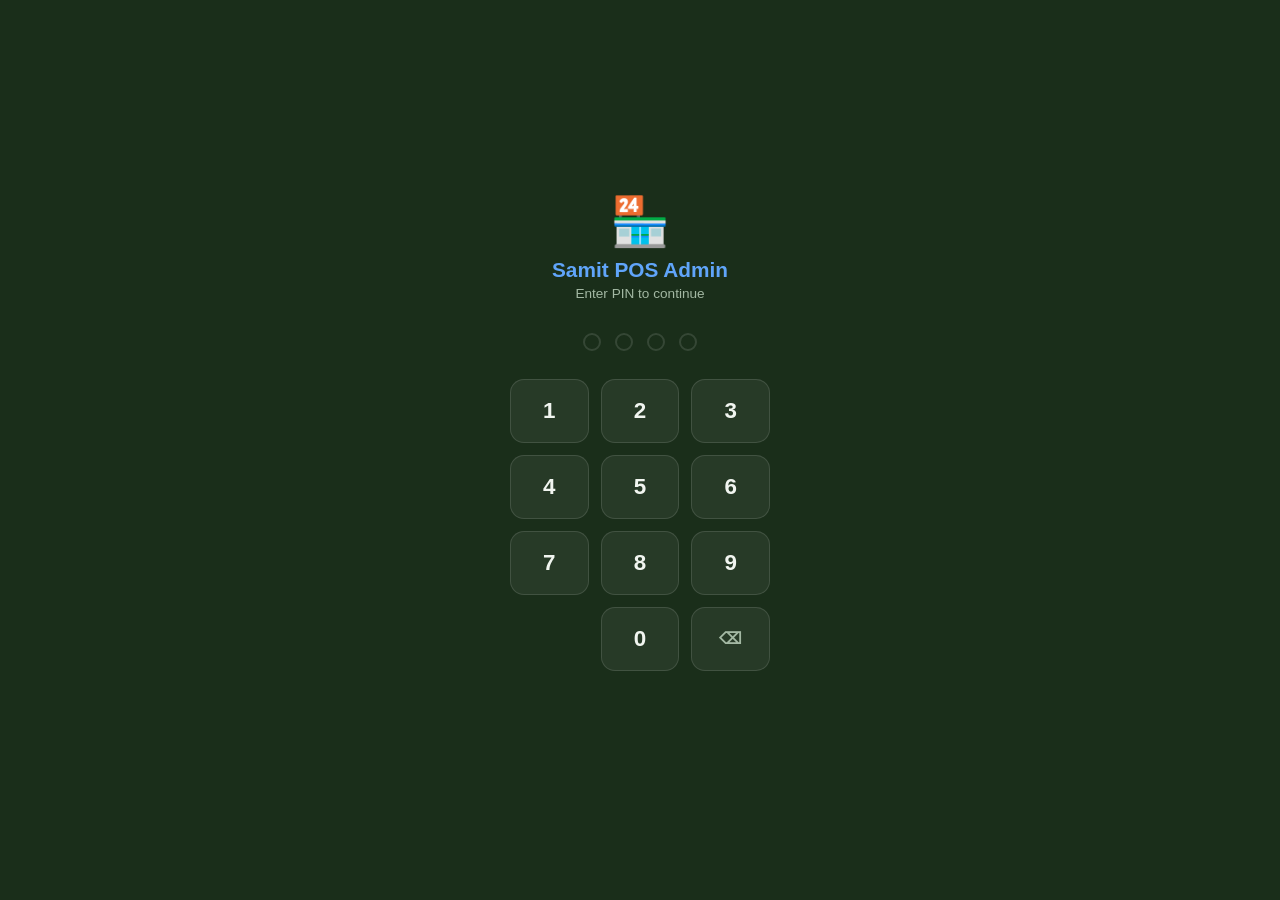
<file: admin.html>
<!DOCTYPE html>
<html lang="en">
<head>
<meta charset="UTF-8">
<meta name="viewport" content="width=device-width, initial-scale=1.0, maximum-scale=1.0">
<meta name="apple-mobile-web-app-capable" content="yes">
<meta name="theme-color" content="#1a3a5c">
<title>Admin — Samit POS</title>
<link rel="stylesheet" href="base.css">
<style>
/* ── Admin overrides: blue-tinted theme to distinguish from agent app ── */
:root {
    --admin-accent: #60a5fa;
    --admin-accent2: #3b82f6;
    --admin-topbar1: #0f2744;
    --admin-topbar2: #1a3a5c;
}
.topbar { background: linear-gradient(135deg, var(--admin-topbar1), var(--admin-topbar2)); border-bottom: 2px solid var(--admin-accent); }
.topbar-back { color: var(--admin-accent); }
.btn-admin { background: var(--admin-accent); color: #000; }
.btn-admin:active { transform: scale(0.98); }
.text-admin { color: var(--admin-accent); }

/* ── PIN screen ── */
#pinScreen {
    position: fixed; inset: 0;
    background: var(--bg);
    display: flex; flex-direction: column;
    align-items: center; justify-content: center;
    z-index: 999; padding: 32px;
}
.pin-logo { font-size: 3rem; margin-bottom: 8px; }
.pin-title { font-size: 1.3rem; font-weight: 700; margin-bottom: 4px; color: var(--admin-accent); }
.pin-sub { font-size: 0.85rem; color: var(--text2); margin-bottom: 32px; }
.pin-dots { display: flex; gap: 14px; margin-bottom: 28px; }
.pin-dot {
    width: 18px; height: 18px; border-radius: 50%;
    border: 2px solid var(--border); background: transparent;
    transition: background 0.15s;
}
.pin-dot.filled { background: var(--admin-accent); border-color: var(--admin-accent); }
.pin-dot.error  { background: var(--red); border-color: var(--red); }
.pin-pad { display: grid; grid-template-columns: repeat(3, 1fr); gap: 12px; width: 260px; }
.pin-key {
    height: 64px; border-radius: 14px; border: 1px solid var(--border);
    background: var(--surface); color: var(--text);
    font-size: 1.4rem; font-weight: 600; cursor: pointer;
    display: flex; align-items: center; justify-content: center;
    transition: background 0.1s;
}
.pin-key:active { background: var(--bg3); }
.pin-key.del { font-size: 1rem; color: var(--text2); }
.pin-key.empty { visibility: hidden; }
.pin-error { color: var(--red); font-size: 0.85rem; margin-top: 16px; min-height: 20px; text-align: center; }

/* ── Nav tabs ── */
.nav-tabs {
    display: flex; overflow-x: auto; gap: 0;
    background: var(--bg2); border-bottom: 1px solid var(--border);
    position: sticky; top: 54px; z-index: 90;
    scrollbar-width: none;
}
.nav-tabs::-webkit-scrollbar { display: none; }
.nav-tab {
    flex-shrink: 0; padding: 10px 16px;
    font-size: 0.8rem; color: var(--text2);
    cursor: pointer; border-bottom: 2px solid transparent;
    white-space: nowrap; transition: all 0.2s;
}
.nav-tab.active { color: var(--admin-accent); border-bottom-color: var(--admin-accent); font-weight: 600; }

/* ── Section panels ── */
.panel { display: none; }
.panel.active { display: block; }

/* ── Items editor ── */
.item-row {
    background: var(--surface); border: 1px solid var(--border);
    border-radius: 10px; padding: 12px 14px;
    margin-bottom: 8px; display: flex; align-items: center; gap: 10px;
}
.item-row.dirty { border-color: var(--admin-accent); }
.item-row-info { flex: 1; min-width: 0; }
.item-row-name { font-weight: 600; font-size: 0.9rem; white-space: nowrap; overflow: hidden; text-overflow: ellipsis; }
.item-row-meta { font-size: 0.75rem; color: var(--text2); margin-top: 2px; }
.item-controls { display: flex; align-items: center; gap: 10px; flex-shrink: 0; }
.ctrl-wrap { display: flex; flex-direction: column; align-items: center; gap: 3px; }
.ctrl-label { font-size: 0.6rem; color: var(--text2); text-transform: uppercase; }
.toggle {
    position: relative; width: 40px; height: 22px;
    background: var(--border); border-radius: 11px;
    cursor: pointer; transition: background 0.2s;
}
.toggle.on { background: var(--green); }
.toggle::after {
    content: ''; position: absolute;
    width: 16px; height: 16px; border-radius: 50%;
    background: #fff; top: 3px; left: 3px; transition: left 0.2s;
}
.toggle.on::after { left: 21px; }
.num-input {
    width: 58px; text-align: center;
    background: var(--bg); border: 1px solid var(--border);
    border-radius: 8px; color: var(--text);
    font-size: 0.85rem; padding: 5px 4px;
}
.num-input:focus { border-color: var(--admin-accent); outline: none; }

/* ── Customer rows ── */
.cust-row {
    background: var(--surface); border: 1px solid var(--border);
    border-radius: 10px; padding: 12px 14px; margin-bottom: 8px;
    display: flex; align-items: center; gap: 10px;
}
.cust-info { flex: 1; min-width: 0; }
.cust-name { font-weight: 600; font-size: 0.9rem; white-space: nowrap; overflow: hidden; text-overflow: ellipsis; }
.cust-code { font-size: 0.75rem; color: var(--text2); }
.balance-pill {
    font-size: 0.8rem; font-weight: 700; padding: 4px 10px;
    border-radius: 20px; flex-shrink: 0;
}
.balance-pill.positive { background: rgba(239,68,68,0.15); color: var(--red); }
.balance-pill.zero     { background: rgba(74,222,128,0.15); color: var(--green); }

/* ── Activity feed ── */
.activity-row {
    background: var(--surface); border: 1px solid var(--border);
    border-radius: 10px; padding: 12px 14px; margin-bottom: 8px;
}
.activity-header { display: flex; justify-content: space-between; align-items: center; margin-bottom: 4px; }
.activity-agent { font-size: 0.72rem; color: var(--admin-accent); font-weight: 600; text-transform: uppercase; }
.activity-time  { font-size: 0.72rem; color: var(--text2); }
.activity-main  { font-weight: 600; font-size: 0.95rem; }
.activity-sub   { font-size: 0.78rem; color: var(--text2); margin-top: 2px; }
.type-pill {
    font-size: 0.7rem; padding: 2px 8px; border-radius: 10px; font-weight: 600;
}
.type-tx   { background: rgba(96,165,250,0.15); color: var(--blue); }
.type-coll { background: rgba(167,139,250,0.15); color: var(--purple); }
.type-load { background: rgba(212,168,67,0.15);  color: var(--accent); }

/* ── Save bar ── */
.save-bar {
    position: fixed; bottom: 0; left: 0; right: 0;
    background: var(--bg2); border-top: 1px solid var(--border);
    padding: 12px 16px; display: none;
    box-shadow: 0 -4px 20px rgba(0,0,0,0.4);
}
.save-bar.show { display: block; }

/* ── Adjust modal ── */
.modal-overlay {
    position: fixed; inset: 0; background: rgba(0,0,0,0.7);
    display: none; align-items: center; justify-content: center; z-index: 500; padding: 20px;
}
.modal-overlay.show { display: flex; }
.modal {
    background: var(--bg2); border: 1px solid var(--border);
    border-radius: 16px; padding: 24px; width: 100%; max-width: 360px;
}
.modal-title { font-weight: 700; font-size: 1.1rem; margin-bottom: 16px; }

/* ── Search ── */
.search-wrap { position: relative; margin-bottom: 12px; }
.search-wrap input { padding-left: 36px; }
.search-icon { position: absolute; left: 12px; top: 50%; transform: translateY(-50%); color: var(--text2); }

/* ── Summary stats ── */
.stats-grid { display: grid; grid-template-columns: repeat(3, 1fr); gap: 8px; margin-bottom: 14px; }
.stat-box {
    background: var(--surface); border: 1px solid var(--border);
    border-radius: 10px; padding: 12px 8px; text-align: center;
}
.stat-box-val { font-size: 1.2rem; font-weight: 700; }
.stat-box-lbl { font-size: 0.68rem; color: var(--text2); margin-top: 2px; }

.label { font-size: 0.75rem; color: var(--text2); text-transform: uppercase; letter-spacing: 0.04em; margin-bottom: 6px; display: block; }
.mb-2 { margin-bottom: 8px; }
.mb-3 { margin-bottom: 12px; }
.mt-2 { margin-top: 8px; }
.divider { border: none; border-top: 1px solid var(--border); margin: 14px 0; }
.flex-between { display: flex; justify-content: space-between; align-items: center; }
</style>
</head>
<body>

<!-- ══════════════════════════════════════════════════════ -->
<!-- PIN SCREEN                                            -->
<!-- ══════════════════════════════════════════════════════ -->
<div id="pinScreen">
    <div class="pin-logo">🏪</div>
    <div class="pin-title">Samit POS Admin</div>
    <div class="pin-sub">Enter PIN to continue</div>
    <div class="pin-dots">
        <div class="pin-dot" id="d0"></div>
        <div class="pin-dot" id="d1"></div>
        <div class="pin-dot" id="d2"></div>
        <div class="pin-dot" id="d3"></div>
    </div>
    <div class="pin-pad">
        <div class="pin-key" onclick="pinPress('1')">1</div>
        <div class="pin-key" onclick="pinPress('2')">2</div>
        <div class="pin-key" onclick="pinPress('3')">3</div>
        <div class="pin-key" onclick="pinPress('4')">4</div>
        <div class="pin-key" onclick="pinPress('5')">5</div>
        <div class="pin-key" onclick="pinPress('6')">6</div>
        <div class="pin-key" onclick="pinPress('7')">7</div>
        <div class="pin-key" onclick="pinPress('8')">8</div>
        <div class="pin-key" onclick="pinPress('9')">9</div>
        <div class="pin-key empty"></div>
        <div class="pin-key" onclick="pinPress('0')">0</div>
        <div class="pin-key del" onclick="pinDel()">⌫</div>
    </div>
    <div class="pin-error" id="pinError"></div>
</div>

<!-- ══════════════════════════════════════════════════════ -->
<!-- MAIN APP (hidden until PIN passed)                    -->
<!-- ══════════════════════════════════════════════════════ -->
<div id="mainApp" style="display:none">
    <div class="topbar">
        <a href="index.html" class="topbar-back" style="width:40px;font-size:1.1rem;text-decoration:none;">&#8592;</a>
        <h1>Admin Panel</h1>
        <span style="width:40px;text-align:right;font-size:0.75rem;color:var(--admin-accent);cursor:pointer" onclick="lockAdmin()">Lock</span>
    </div>

    <div class="nav-tabs">
        <div class="nav-tab active" onclick="showPanel('activity', this)">📊 Activity</div>
        <div class="nav-tab" onclick="showPanel('items', this)">📦 Items</div>
        <div class="nav-tab" onclick="showPanel('customers', this)">👥 Customers</div>
        <div class="nav-tab" onclick="showPanel('checker', this)">✅ Checker</div>
        <div class="nav-tab" onclick="showPanel('queue', this)">📱 Queue</div>
        <div class="nav-tab" onclick="showPanel('config', this)">⚙️ Config</div>
    </div>

    <div class="content" style="padding-bottom:90px">

        <!-- ── ACTIVITY ─────────────────────────────── -->
        <div id="panel-activity" class="panel active">
            <div class="stats-grid" id="activityStats">
                <div class="stat-box"><div class="stat-box-val" id="stTx">—</div><div class="stat-box-lbl">Sales</div></div>
                <div class="stat-box"><div class="stat-box-val" id="stColl">—</div><div class="stat-box-lbl">Collections</div></div>
                <div class="stat-box"><div class="stat-box-val text-admin" id="stTotal">—</div><div class="stat-box-lbl">Total Cash</div></div>
            </div>
            <div class="flex-between mb-2">
                <span style="font-size:0.8rem;color:var(--text2)" id="activityDate">Today</span>
                <button class="btn btn-secondary" onclick="loadActivity()" style="width:auto;padding:6px 14px;font-size:0.8rem;">🔄 Refresh</button>
            </div>
            <div id="activityFeed"><div class="empty-state"><div class="icon">⏳</div><p>Loading…</p></div></div>
        </div>

        <!-- ── ITEMS ────────────────────────────────── -->
        <div id="panel-items" class="panel">
            <div class="flex-between mb-2">
                <span style="font-size:0.8rem;color:var(--text2)" id="itemsLabel">Loading…</span>
                <button class="btn btn-secondary" onclick="loadItems()" style="width:auto;padding:6px 14px;font-size:0.8rem;">🔄 Refresh</button>
            </div>
            <div class="search-wrap">
                <span class="search-icon">🔍</span>
                <input type="text" class="input-field" id="itemSearch" placeholder="Search items…" oninput="renderItems()">
            </div>
            <div style="display:flex;gap:14px;font-size:0.72rem;color:var(--text2);margin-bottom:10px;">
                <span>🏷 = Discountable &nbsp;💰 = Commission (₱)</span>
            </div>
            <div id="itemList"><div class="empty-state"><div class="icon">📦</div><p>Loading…</p></div></div>
        </div>

        <!-- ── CUSTOMERS ─────────────────────────────── -->
        <div id="panel-customers" class="panel">
            <div class="flex-between mb-2">
                <span style="font-size:0.8rem;color:var(--text2)" id="custsLabel">Loading…</span>
                <button class="btn btn-secondary" onclick="loadCustomers()" style="width:auto;padding:6px 14px;font-size:0.8rem;">🔄 Refresh</button>
            </div>
            <div class="search-wrap">
                <span class="search-icon">🔍</span>
                <input type="text" class="input-field" id="custSearch" placeholder="Search customers…" oninput="renderCustomers()">
            </div>
            <div id="custList"><div class="empty-state"><div class="icon">👥</div><p>Loading…</p></div></div>
        </div>

        <!-- ── CHECKER ───────────────────────────────── -->
        <div id="panel-checker" class="panel">
            <div class="card mb-3">
                <label class="label">Agent Name</label>
                <input type="text" class="input-field mb-2" id="checkerAgent" placeholder="Enter agent name">
                <button class="btn btn-admin" onclick="loadCheckerItems()">Load Truck</button>
            </div>
            <div id="checkerContent" style="display:none">
                <div class="stats-grid mb-3">
                    <div class="stat-box"><div class="stat-box-val" id="chkTotal">0</div><div class="stat-box-lbl">Items</div></div>
                    <div class="stat-box"><div class="stat-box-val" style="color:var(--green)" id="chkVerified">0</div><div class="stat-box-lbl">Verified</div></div>
                    <div class="stat-box"><div class="stat-box-val" style="color:var(--red)" id="chkPending">0</div><div class="stat-box-lbl">Pending</div></div>
                </div>
                <div id="checkerList"></div>
                <div class="card mt-3">
                    <label class="label">Checker Name</label>
                    <input type="text" class="input-field mb-2" id="checkerName" placeholder="Your name">
                    <button class="btn btn-success" onclick="submitCheckerVerification()" style="width:100%">✅ Submit Verification</button>
                </div>
            </div>
        </div>

        <!-- ── QUEUE ─────────────────────────────────── -->
        <div id="panel-queue" class="panel">
            <div class="card mb-3">
                <div class="flex-between mb-3">
                    <span style="font-size:0.9rem;font-weight:600;">Offline Queue</span>
                    <span class="text-admin fw-bold" id="queueCount">0 pending</span>
                </div>
                <div id="queueFeed" style="max-height:400px;overflow-y:auto;"></div>
                <hr class="divider">
                <button class="btn btn-admin" onclick="forceSyncQueue()">⬆️ Sync All Now</button>
            </div>
        </div>

        <!-- ── CONFIG ────────────────────────────────── -->
        <div id="panel-config" class="panel">
            <div class="card mb-3">
                <div class="card-title">App Configuration</div>
                <div class="flex-between mb-2"><span style="font-size:0.82rem;color:var(--text2)">Agent Name</span><span style="font-size:0.82rem;font-weight:600" id="cfgAgent">—</span></div>
                <div class="flex-between mb-2"><span style="font-size:0.82rem;color:var(--text2)">Spreadsheet ID</span><span style="font-size:0.75rem;color:var(--text2);max-width:55%;text-align:right;word-break:break-all" id="cfgSheet">—</span></div>
                <div class="flex-between mb-2"><span style="font-size:0.82rem;color:var(--text2)">Apps Script URL</span><span style="font-size:0.75rem;color:var(--text2);max-width:55%;text-align:right;word-break:break-all" id="cfgScript">—</span></div>
                <div class="flex-between"><span style="font-size:0.82rem;color:var(--text2)">API Key</span><span style="font-size:0.75rem;color:var(--text2)" id="cfgKey">—</span></div>
            </div>
            <div class="card mb-3">
                <div class="card-title">Admin PIN</div>
                <label class="label">Current PIN: <span id="cfgPin" style="color:var(--admin-accent)">****</span></label>
                <input type="number" class="input-field mb-2" id="newPinInput" placeholder="Enter new 4-digit PIN" maxlength="4">
                <button class="btn btn-secondary" onclick="changePin()" style="font-size:0.85rem;padding:10px;">🔑 Change PIN</button>
            </div>
            <div class="card">
                <div class="card-title">Cache</div>
                <button class="btn btn-secondary" onclick="clearCache()" style="font-size:0.85rem;padding:10px;">🗑️ Clear Cache</button>
            </div>
        </div>

    </div><!-- /content -->
</div><!-- /mainApp -->

<!-- ── Save bar (items) ── -->
<div class="save-bar" id="saveBar">
    <button class="btn btn-success" id="saveBtn" onclick="saveItemChanges()">💾 Save Item Changes</button>
</div>

<!-- ── Balance adjust modal ── -->
<div class="modal-overlay" id="adjustModal">
    <div class="modal">
        <div class="modal-title">Adjust Balance</div>
        <div style="font-weight:600;margin-bottom:4px" id="adjCustName">—</div>
        <div style="font-size:0.82rem;color:var(--text2);margin-bottom:16px">Current: <span id="adjCurrent">—</span></div>
        <label class="label">Adjustment Amount (+ to add debt, − to reduce)</label>
        <input type="number" class="input-field mb-3" id="adjAmount" placeholder="e.g. -500 to reduce by ₱500">
        <label class="label">Reason / Notes</label>
        <input type="text" class="input-field mb-3" id="adjNotes" placeholder="e.g. Manual correction">
        <div style="display:flex;gap:10px">
            <button class="btn btn-secondary" onclick="closeAdjModal()" style="flex:1">Cancel</button>
            <button class="btn btn-success" onclick="submitAdjust()" style="flex:1">Save</button>
        </div>
    </div>
</div>

<div id="toast" class="toast"></div>

<script src="config.js"></script>
<script src="sheets.js"></script>
<script src="base.js"></script>
<script>
// ══════════════════════════════════════════════
// PIN
// ══════════════════════════════════════════════
const DEFAULT_PIN = '1234';
let pinBuffer = '';

function getPin() { return localStorage.getItem('admin_pin') || DEFAULT_PIN; }

function pinPress(d) {
    if (pinBuffer.length >= 4) return;
    pinBuffer += d;
    updatePinDots();
    if (pinBuffer.length === 4) setTimeout(checkPin, 120);
}

function pinDel() {
    pinBuffer = pinBuffer.slice(0, -1);
    updatePinDots();
    document.getElementById('pinError').textContent = '';
}

function updatePinDots(err) {
    for (let i = 0; i < 4; i++) {
        const dot = document.getElementById('d' + i);
        dot.className = 'pin-dot';
        if (err) dot.classList.add('error');
        else if (i < pinBuffer.length) dot.classList.add('filled');
    }
}

function checkPin() {
    if (pinBuffer === getPin()) {
        document.getElementById('pinScreen').style.display = 'none';
        document.getElementById('mainApp').style.display = 'block';
        initAdmin();
    } else {
        updatePinDots(true);
        document.getElementById('pinError').textContent = 'Incorrect PIN';
        setTimeout(() => {
            pinBuffer = '';
            updatePinDots();
            document.getElementById('pinError').textContent = '';
        }, 900);
    }
}

function lockAdmin() {
    pinBuffer = '';
    updatePinDots();
    document.getElementById('pinScreen').style.display = 'flex';
    document.getElementById('mainApp').style.display = 'none';
}

function changePin() {
    const val = document.getElementById('newPinInput').value.trim();
    if (!/^\d{4}$/.test(val)) { showToast('PIN must be exactly 4 digits', true); return; }
    localStorage.setItem('admin_pin', val);
    document.getElementById('cfgPin').textContent = val;
    document.getElementById('newPinInput').value = '';
    showToast('✅ PIN updated');
}

// ══════════════════════════════════════════════
// PANEL SWITCHING
// ══════════════════════════════════════════════
function showPanel(name, el) {
    document.querySelectorAll('.panel').forEach(p => p.classList.remove('active'));
    document.querySelectorAll('.nav-tab').forEach(t => t.classList.remove('active'));
    document.getElementById('panel-' + name).classList.add('active');
    el.classList.add('active');
    document.getElementById('saveBar').classList.remove('show');

    if (name === 'activity')  loadActivity();
    if (name === 'items')     loadItems();
    if (name === 'customers') loadCustomers();
    if (name === 'queue')     loadQueue();
    if (name === 'config')    loadConfig();
}

// ══════════════════════════════════════════════
// ACTIVITY
// ══════════════════════════════════════════════
async function loadActivity() {
    document.getElementById('activityFeed').innerHTML = '<div class="empty-state"><div class="icon">⏳</div><p>Loading…</p></div>';
    const today = Sheets.today();
    document.getElementById('activityDate').textContent = today;

    const [txRows, collRows, loadRows] = await Promise.all([
        Sheets.readSheet(CONFIG.SHEETS.TRANSACTIONS),
        Sheets.readSheet(CONFIG.SHEETS.COLLECTIONS),
        Sheets.readSheet(CONFIG.SHEETS.LOAD),
    ]);

    const parseSheet = (rows) => {
        if (!rows || rows.length < 2) return [];
        const [h, ...data] = rows;
        const hi = h.map(x => x.trim().toLowerCase());
        return data.filter(r => (r[hi.indexOf('date')] || '').slice(0, 10) === today)
            .map(r => { const o = {}; hi.forEach((k,i) => o[k] = r[i]||''); return o; });
    };

    const txs   = parseSheet(txRows);
    const colls = parseSheet(collRows);
    const loads = parseSheet(loadRows);

    const totalSales = txs.reduce((s, t) => s + parseFloat(t.total || 0), 0);
    const totalColls = colls.reduce((s, c) => s + parseFloat(c.amount || 0), 0);

    document.getElementById('stTx').textContent    = txs.length;
    document.getElementById('stColl').textContent  = colls.length;
    document.getElementById('stTotal').textContent = '₱' + (totalSales + totalColls).toLocaleString(undefined, {minimumFractionDigits:0});

    // Build unified feed sorted by timestamp desc
    const feed = [
        ...txs.map(t => ({
            type: 'tx', agent: t.agent, time: t.timestamp,
            main: t.customername || 'Walk-in',
            sub:  '₱' + parseFloat(t.total||0).toLocaleString(undefined,{minimumFractionDigits:2}) + ' · ' + (t.paymentmethod||''),
        })),
        ...colls.map(c => ({
            type: 'coll', agent: c.agent, time: c.timestamp,
            main: c.customername || '—',
            sub:  '₱' + parseFloat(c.amount||0).toLocaleString(undefined,{minimumFractionDigits:2}) + ' collection · ' + (c.paymentmethod||''),
        })),
        ...loads.map(l => ({
            type: 'load', agent: l.agent, time: l.timestamp || '',
            main: (l.name || l.sku || '—'),
            sub:  'Loaded ' + (l.loadqty||0) + ' pcs @ ₱' + parseFloat(l.price||0).toFixed(2),
        })),
    ].sort((a, b) => (b.time > a.time ? 1 : -1));

    if (!feed.length) {
        document.getElementById('activityFeed').innerHTML = '<div class="empty-state"><div class="icon">📋</div><p>No activity today</p></div>';
        return;
    }

    const typeLabel = { tx: '💳 Sale', coll: '💰 Collection', load: '📦 Load' };
    const typeClass = { tx: 'type-tx', coll: 'type-coll', load: 'type-load' };
    document.getElementById('activityFeed').innerHTML = feed.map(f => `
        <div class="activity-row">
            <div class="activity-header">
                <span class="activity-agent">${f.agent || '—'}</span>
                <div style="display:flex;align-items:center;gap:8px">
                    <span class="type-pill ${typeClass[f.type]}">${typeLabel[f.type]}</span>
                    <span class="activity-time">${(f.time||'').slice(11,16)}</span>
                </div>
            </div>
            <div class="activity-main">${f.main}</div>
            <div class="activity-sub">${f.sub}</div>
        </div>`).join('');
}

// ══════════════════════════════════════════════
// ITEMS
// ══════════════════════════════════════════════
let allItems = [], itemChanges = {};

async function loadItems() {
    document.getElementById('itemList').innerHTML = '<div class="empty-state"><div class="icon">⏳</div><p>Loading…</p></div>';
    Cache.clear('items');
    allItems = await Sheets.getAllItems();
    itemChanges = {};
    document.getElementById('saveBar').classList.remove('show');
    document.getElementById('itemsLabel').textContent = allItems.length + ' items';
    renderItems();
}

function renderItems() {
    const q = (document.getElementById('itemSearch').value || '').toLowerCase();
    const list = document.getElementById('itemList');
    const filtered = allItems.filter(i => i.name.toLowerCase().includes(q) || i.sku.toLowerCase().includes(q));
    if (!filtered.length) {
        list.innerHTML = '<div class="empty-state"><div class="icon">🔍</div><p>No items found</p></div>'; return;
    }
    list.innerHTML = filtered.map(item => {
        const cur  = itemChanges[item.sku] || item;
        const disc = cur.discountable !== false;
        const comm = parseFloat(cur.commission) || 0;
        const dirty = !!itemChanges[item.sku];
        return `
        <div class="item-row ${dirty ? 'dirty' : ''}">
            <div class="item-row-info">
                <div class="item-row-name">${item.name}</div>
                <div class="item-row-meta">SKU: ${item.sku} &nbsp;·&nbsp; ₱${(item.wholesale||0).toFixed(2)}</div>
            </div>
            <div class="item-controls">
                <div class="ctrl-wrap">
                    <div class="toggle ${disc ? 'on' : ''}" onclick="toggleDisc('${item.sku}')"></div>
                    <span class="ctrl-label">🏷 Disc</span>
                </div>
                <div class="ctrl-wrap">
                    <input class="num-input" type="number" min="0" step="0.5" value="${comm}"
                        onchange="setComm('${item.sku}', this.value)" onclick="this.select()">
                    <span class="ctrl-label">💰 Comm</span>
                </div>
            </div>
        </div>`;
    }).join('');
}

function toggleDisc(sku) {
    const item = allItems.find(i => i.sku === sku);
    const cur  = itemChanges[sku] || { ...item };
    cur.discountable = !cur.discountable;
    itemChanges[sku] = cur;
    document.getElementById('saveBar').classList.add('show');
    renderItems();
}

function setComm(sku, val) {
    const item = allItems.find(i => i.sku === sku);
    const cur  = itemChanges[sku] || { ...item };
    cur.commission = parseFloat(val) || 0;
    itemChanges[sku] = cur;
    document.getElementById('saveBar').classList.add('show');
}

async function saveItemChanges() {
    const skus = Object.keys(itemChanges);
    if (!skus.length) return;
    const btn = document.getElementById('saveBtn');
    btn.disabled = true; btn.textContent = '⏳ Saving ' + skus.length + ' items…';
    let ok = 0;
    for (const sku of skus) {
        const c = itemChanges[sku];
        const r = await Sheets.writeRows('item_update', { sku, discountable: c.discountable ? 'TRUE' : 'FALSE', commission: c.commission || 0 });
        if (r.success || r.offline) {
            const item = allItems.find(i => i.sku === sku);
            if (item) { item.discountable = c.discountable; item.commission = c.commission; }
            ok++;
        }
    }
    itemChanges = {};
    btn.disabled = false; btn.textContent = '💾 Save Item Changes';
    document.getElementById('saveBar').classList.remove('show');
    showToast('✅ Saved ' + ok + ' item' + (ok > 1 ? 's' : ''));
    renderItems();
}

// ══════════════════════════════════════════════
// CUSTOMERS
// ══════════════════════════════════════════════
let allCustomers = [];
let adjSku = null;

async function loadCustomers() {
    document.getElementById('custList').innerHTML = '<div class="empty-state"><div class="icon">⏳</div><p>Loading…</p></div>';
    Cache.clear('customers');
    allCustomers = await Sheets.getCustomers();
    allCustomers.sort((a, b) => b.balance - a.balance);
    document.getElementById('custsLabel').textContent = allCustomers.length + ' customers';
    renderCustomers();
}

function renderCustomers() {
    const q = (document.getElementById('custSearch').value || '').toLowerCase();
    const list = document.getElementById('custList');
    const filtered = allCustomers.filter(c => c.name.toLowerCase().includes(q) || c.code.toLowerCase().includes(q));
    if (!filtered.length) {
        list.innerHTML = '<div class="empty-state"><div class="icon">🔍</div><p>No customers found</p></div>'; return;
    }
    list.innerHTML = filtered.map(c => `
        <div class="cust-row" onclick="openAdjModal('${c.code}','${c.name.replace(/'/g,"\\'")}',${c.balance})">
            <div class="cust-info">
                <div class="cust-name">${c.name}</div>
                <div class="cust-code">Code: ${c.code}</div>
            </div>
            <span class="balance-pill ${c.balance > 0 ? 'positive' : 'zero'}">
                ₱${c.balance.toLocaleString(undefined,{minimumFractionDigits:2})}
            </span>
        </div>`).join('');
}

function openAdjModal(code, name, balance) {
    adjSku = code;
    document.getElementById('adjCustName').textContent = name;
    document.getElementById('adjCurrent').textContent  = '₱' + balance.toLocaleString(undefined,{minimumFractionDigits:2});
    document.getElementById('adjAmount').value  = '';
    document.getElementById('adjNotes').value   = '';
    document.getElementById('adjustModal').classList.add('show');
}

function closeAdjModal() {
    document.getElementById('adjustModal').classList.remove('show');
    adjSku = null;
}

async function submitAdjust() {
    const amount = parseFloat(document.getElementById('adjAmount').value);
    const notes  = document.getElementById('adjNotes').value.trim();
    if (isNaN(amount)) { showToast('Enter a valid amount', true); return; }
    const result = await Sheets.writeRows('balance_adjust', { customerCode: adjSku, adjustment: amount, notes });
    if (result.success || result.offline) {
        const c = allCustomers.find(x => x.code === adjSku);
        if (c) c.balance += amount;
        showToast('✅ Balance adjusted');
        closeAdjModal();
        renderCustomers();
    } else {
        showToast('Error: ' + (result.error || 'Failed'), true);
    }
}

// ══════════════════════════════════════════════
// CHECKER
// ══════════════════════════════════════════════
let checkerItems = [], checkerVerified = {}, checkerModQty = {};

async function loadCheckerItems() {
    const agent = document.getElementById('checkerAgent').value.trim();
    if (!agent) { showToast('Enter agent name', true); return; }
    showToast('Loading…');
    const rows = await Sheets.readSheet(CONFIG.SHEETS.LOAD);
    if (!rows || rows.length < 2) { showToast('No load data', true); return; }
    const today = Sheets.today();
    const [headers, ...data] = rows;
    const h = headers.map(x => x.trim().toLowerCase());
    checkerItems = data
        .filter(r => (r[h.indexOf('date')]||'').slice(0,10) === today && (r[h.indexOf('agent')]||'').toLowerCase() === agent.toLowerCase())
        .map(r => ({
            loadId:   r[h.indexOf('loadid')]||'',
            sku:      r[h.indexOf('sku')]||'',
            name:     r[h.indexOf('name')]||'',
            price:    parseFloat(r[h.indexOf('price')])||0,
            loadQty:  parseInt(r[h.indexOf('loadqty')])||0,
            verified: (r[h.indexOf('verified')]||'').toLowerCase()==='true',
        }));
    if (!checkerItems.length) { showToast('No load for ' + agent + ' today', true); return; }
    checkerItems.forEach(i => { if (i.verified) checkerVerified[i.loadId] = true; checkerModQty[i.loadId] = i.loadQty; });
    document.getElementById('checkerContent').style.display = 'block';
    renderChecker();
    showToast('Loaded ' + checkerItems.length + ' items');
}

function renderChecker() {
    const verCount = checkerItems.filter(i => checkerVerified[i.loadId]).length;
    document.getElementById('chkTotal').textContent    = checkerItems.length;
    document.getElementById('chkVerified').textContent = verCount;
    document.getElementById('chkPending').textContent  = checkerItems.length - verCount;
    document.getElementById('checkerList').innerHTML = checkerItems.map(item => {
        const isV = checkerVerified[item.loadId];
        const qty = checkerModQty[item.loadId] ?? item.loadQty;
        const mod = qty !== item.loadQty;
        return `
        <div class="item-row ${isV ? 'dirty' : ''}" style="${isV ? 'border-color:var(--green)' : ''}">
            <div class="item-row-info">
                <div class="item-row-name">${item.name}</div>
                <div class="item-row-meta">SKU: ${item.sku} &nbsp;·&nbsp; ₱${item.price.toFixed(2)} ${mod ? '· <span style="color:var(--accent)">Adj: '+qty+'</span>' : ''}</div>
            </div>
            <div style="display:flex;align-items:center;gap:8px;flex-shrink:0">
                <button style="width:28px;height:28px;border-radius:6px;border:1px solid var(--border);background:var(--bg3);color:var(--text);font-size:1rem;cursor:pointer" onclick="chkQty('${item.loadId}',-1)">−</button>
                <input class="num-input" style="width:48px" type="number" value="${qty}" onchange="chkSetQty('${item.loadId}',this.value)">
                <button style="width:28px;height:28px;border-radius:6px;border:1px solid var(--border);background:var(--bg3);color:var(--text);font-size:1rem;cursor:pointer" onclick="chkQty('${item.loadId}',1)">+</button>
                <div style="width:34px;height:34px;border-radius:50%;border:2px solid ${isV ? 'var(--green)' : 'var(--border)'};background:${isV ? 'var(--green)' : 'transparent'};cursor:pointer;display:flex;align-items:center;justify-content:center;font-size:1rem;color:#fff" onclick="chkToggle('${item.loadId}')">${isV ? '✓' : ''}</div>
            </div>
        </div>`;
    }).join('');
}

function chkToggle(id) { checkerVerified[id] = !checkerVerified[id]; renderChecker(); }
function chkQty(id, d)  { checkerModQty[id] = Math.max(0, (checkerModQty[id]||0) + d); renderChecker(); }
function chkSetQty(id,v){ checkerModQty[id] = Math.max(0, parseInt(v)||0); renderChecker(); }

async function submitCheckerVerification() {
    const name = document.getElementById('checkerName').value.trim();
    if (!name) { showToast('Enter checker name', true); return; }
    const toVerify = checkerItems.filter(i => checkerVerified[i.loadId]);
    if (!toVerify.length) { showToast('Verify at least one item', true); return; }
    let ok = 0;
    for (const item of toVerify) {
        const r = await Sheets.writeRows('checker_verify', { loadId: item.loadId, checkerName: name, verifiedQty: checkerModQty[item.loadId] ?? item.loadQty });
        if (r.success || r.offline) ok++;
    }
    showToast('✅ ' + ok + ' items verified by ' + name);
    document.getElementById('checkerContent').style.display = 'none';
    document.getElementById('checkerAgent').value = '';
    checkerItems = []; checkerVerified = {}; checkerModQty = {};
}

// ══════════════════════════════════════════════
// QUEUE
// ══════════════════════════════════════════════
function loadQueue() {
    const queue = OfflineQueue.getAll();
    document.getElementById('queueCount').textContent = queue.length + ' pending';
    if (!queue.length) {
        document.getElementById('queueFeed').innerHTML = '<div style="text-align:center;padding:20px;color:var(--text2);font-size:0.85rem;">✅ Queue is empty</div>'; return;
    }
    document.getElementById('queueFeed').innerHTML = queue.map(q => `
        <div style="padding:8px 0;border-bottom:1px solid var(--border);font-size:0.8rem;">
            <span class="text-admin" style="color:var(--admin-accent)">${q.action}</span>
            <span style="color:var(--text2);margin-left:8px">${(q.createdAt||'').slice(0,16)}</span>
        </div>`).join('');
}

async function forceSyncQueue() {
    if (!navigator.onLine) { showToast('📡 No connection', true); return; }
    showToast('🔄 Syncing…');
    await OfflineQueue.syncAll();
    loadQueue();
}

// ══════════════════════════════════════════════
// CONFIG
// ══════════════════════════════════════════════
function loadConfig() {
    document.getElementById('cfgAgent').textContent  = CONFIG.AGENT_NAME;
    document.getElementById('cfgSheet').textContent  = CONFIG.SPREADSHEET_ID;
    document.getElementById('cfgScript').textContent = (CONFIG.APPS_SCRIPT_URL||'').slice(0,40) + '…';
    document.getElementById('cfgKey').textContent    = CONFIG.SHEETS_API_KEY ? CONFIG.SHEETS_API_KEY.slice(0,8)+'…'+CONFIG.SHEETS_API_KEY.slice(-4) : '—';
    document.getElementById('cfgPin').textContent    = getPin();
}

function clearCache() {
    ['items','customers'].forEach(k => Cache.clear(k));
    showToast('✅ Cache cleared');
}

// ══════════════════════════════════════════════
// INIT
// ══════════════════════════════════════════════
function initAdmin() {
    loadActivity();
}
</script>
</body>
</html>
</file>
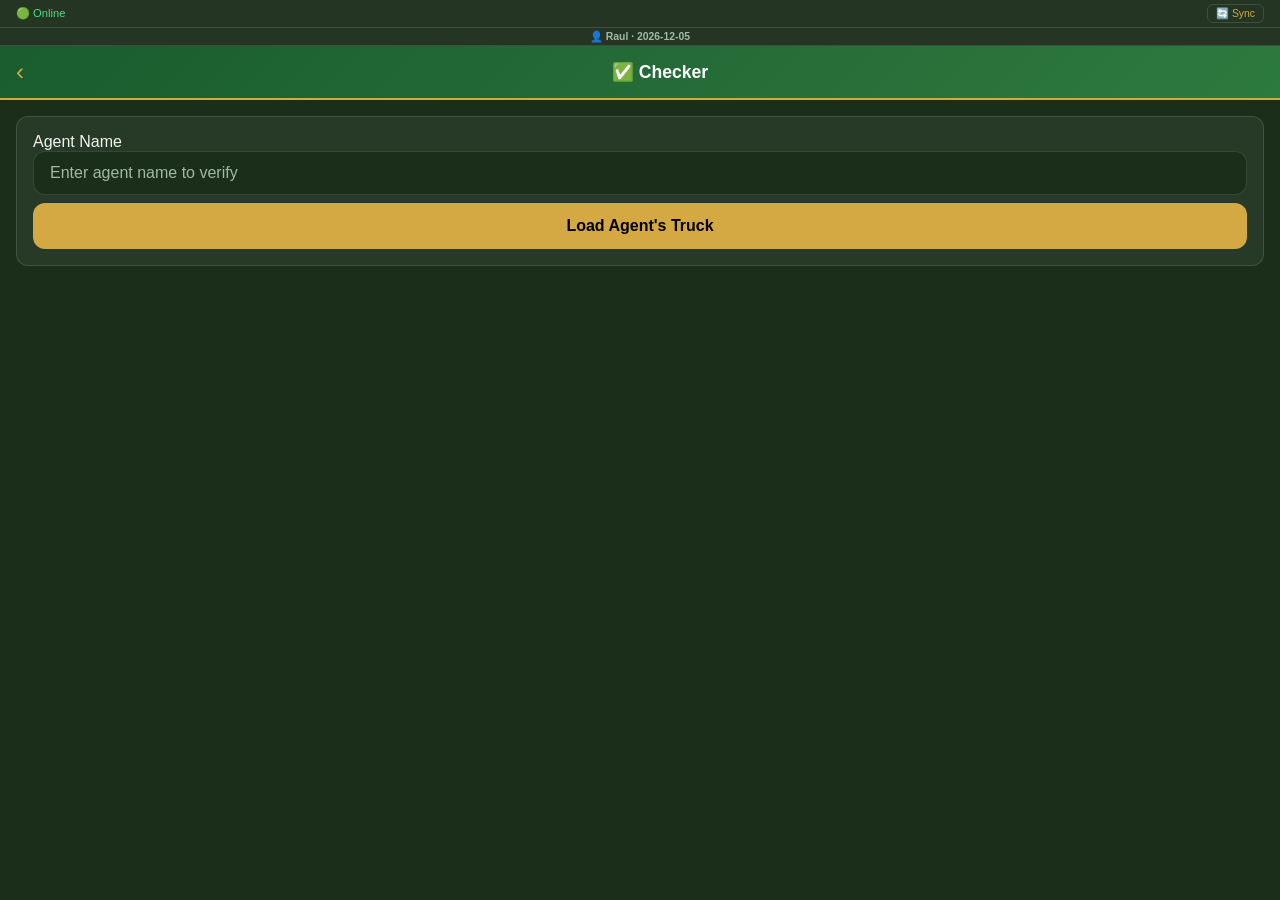
<file: checker.html>
<!DOCTYPE html>
<html lang="en">
<head>
<meta charset="UTF-8">
<meta name="viewport" content="width=device-width, initial-scale=1.0, maximum-scale=1.0">
<title>Checker — Samit Agent POS</title>
<link rel="stylesheet" href="base.css">
<style>
.item-card {
    background: var(--card);
    border: 1px solid var(--border);
    border-radius: 12px;
    padding: 14px;
    margin-bottom: 10px;
    display: flex;
    align-items: center;
    gap: 12px;
    transition: border-color 0.2s;
}
.item-card.verified { border-color: var(--green); background: rgba(74,222,128,0.06); }
.item-card.modified { border-color: var(--accent); background: rgba(212,168,67,0.06); }
.item-info { flex: 1; }
.item-name { font-weight: 600; font-size: 0.95rem; margin-bottom: 2px; }
.item-sku  { font-size: 0.78rem; color: var(--text2); }
.qty-controls {
    display: flex;
    align-items: center;
    gap: 8px;
}
.qty-btn {
    width: 32px; height: 32px;
    border-radius: 8px;
    border: 1px solid var(--border);
    background: var(--card2);
    color: var(--text);
    font-size: 1.1rem;
    display: flex; align-items: center; justify-content: center;
    cursor: pointer;
    flex-shrink: 0;
}
.qty-input {
    width: 52px;
    text-align: center;
    background: var(--card2);
    border: 1px solid var(--border);
    border-radius: 8px;
    color: var(--text);
    font-size: 1rem;
    padding: 4px;
}
.check-btn {
    width: 36px; height: 36px;
    border-radius: 50%;
    border: 2px solid var(--border);
    background: transparent;
    color: var(--text);
    font-size: 1.1rem;
    cursor: pointer;
    display: flex; align-items: center; justify-content: center;
    flex-shrink: 0;
    transition: all 0.2s;
}
.check-btn.checked {
    background: var(--green);
    border-color: var(--green);
    color: #fff;
}
.agent-badge {
    display: inline-block;
    background: rgba(212,168,67,0.15);
    color: var(--accent);
    border: 1px solid var(--accent);
    border-radius: 20px;
    padding: 4px 14px;
    font-size: 0.85rem;
    font-weight: 600;
    margin-bottom: 12px;
}
.filter-tabs {
    display: flex;
    gap: 8px;
    margin-bottom: 14px;
}
.filter-tab {
    flex: 1;
    padding: 8px;
    border-radius: 8px;
    border: 1px solid var(--border);
    background: var(--card2);
    color: var(--text2);
    font-size: 0.82rem;
    cursor: pointer;
    text-align: center;
}
.filter-tab.active {
    background: var(--accent);
    color: #1a2e1a;
    border-color: var(--accent);
    font-weight: 700;
}
</style>
</head>
<body>
<div class="topbar">
    <a href="index.html" class="topbar-back">‹</a>
    <h1>✅ Checker</h1>
    <span id="syncBadge" class="sync-badge" style="display:none">0</span>
</div>

<div class="content">
    <!-- Agent selector -->
    <div class="card mb-3">
        <label class="label">Agent Name</label>
        <input type="text" class="input-field" id="agentInput" placeholder="Enter agent name to verify" value="">
        <button class="btn btn-primary mt-2" onclick="loadAgentData()" style="width:100%">Load Agent's Truck</button>
    </div>

    <div id="mainContent" style="display:none">
        <!-- Stats -->
        <div class="card grid-3 mb-3">
            <div class="stat">
                <div class="stat-value" id="statTotal">0</div>
                <div class="stat-label">Items</div>
            </div>
            <div class="stat">
                <div class="stat-value stat-green" id="statVerified">0</div>
                <div class="stat-label">Verified</div>
            </div>
            <div class="stat">
                <div class="stat-value stat-red" id="statPending">0</div>
                <div class="stat-label">Pending</div>
            </div>
        </div>

        <!-- Filter tabs -->
        <div class="filter-tabs">
            <div class="filter-tab active" onclick="setFilter('all', this)">All</div>
            <div class="filter-tab" onclick="setFilter('pending', this)">Pending</div>
            <div class="filter-tab" onclick="setFilter('verified', this)">Verified</div>
        </div>

        <!-- Item list -->
        <div id="itemList"></div>

        <!-- Checker name + submit -->
        <div class="card mt-3">
            <label class="label">Checker Name</label>
            <input type="text" class="input-field mb-3" id="checkerName" placeholder="Your name">
            <button class="btn btn-success" id="submitBtn" onclick="submitVerification()" style="width:100%">
                ✅ Submit Verification
            </button>
        </div>
    </div>
</div>

<div id="toast" class="toast"></div>

<script src="config.js"></script>
<script src="sheets.js"></script>
<script src="base.js"></script>
<script>
let loadItems = [];
let verified  = {}; // loadId -> true/false
let modQty    = {}; // loadId -> modified qty
let filter    = 'all';
let agentName = '';

function setFilter(f, el) {
    filter = f;
    document.querySelectorAll('.filter-tab').forEach(t => t.classList.remove('active'));
    el.classList.add('active');
    render();
}

async function loadAgentData() {
    agentName = document.getElementById('agentInput').value.trim();
    if (!agentName) { showToast('Enter agent name', true); return; }

    showToast('Loading...');
    const rows = await Sheets.readSheet(CONFIG.SHEETS.LOAD);
    if (!rows || rows.length < 2) {
        showToast('No load data found', true);
        return;
    }

    const today = Sheets.today();
    const [headers, ...data] = rows;
    const h = headers.map(x => x.trim().toLowerCase());

    loadItems = data
        .filter(r =>
            (r[h.indexOf('date')] || '').slice(0,10) === today &&
            (r[h.indexOf('agent')] || '').toLowerCase() === agentName.toLowerCase()
        )
        .map(r => ({
            loadId:   r[h.indexOf('loadid')] || '',
            sku:      r[h.indexOf('sku')] || '',
            name:     r[h.indexOf('name')] || '',
            price:    parseFloat(r[h.indexOf('price')]) || 0,
            loadQty:  parseInt(r[h.indexOf('loadqty')]) || 0,
            verified: (r[h.indexOf('verified')] || '').toLowerCase() === 'true',
            checkerName: r[h.indexOf('checkername')] || '',
        }));

    if (!loadItems.length) {
        showToast('No load found for ' + agentName + ' today', true);
        return;
    }

    // Pre-fill verified state
    loadItems.forEach(i => {
        if (i.verified) verified[i.loadId] = true;
        modQty[i.loadId] = i.loadQty;
    });

    document.getElementById('mainContent').style.display = 'block';
    render();
    showToast('Loaded ' + loadItems.length + ' items for ' + agentName);
}

function render() {
    const list = document.getElementById('itemList');
    let items = loadItems;

    if (filter === 'pending')  items = items.filter(i => !verified[i.loadId]);
    if (filter === 'verified') items = items.filter(i => verified[i.loadId]);

    if (!items.length) {
        list.innerHTML = '<div class="empty-state"><div class="icon">📋</div><p>No items</p></div>';
    } else {
        list.innerHTML = items.map(item => {
            const isVerified = verified[item.loadId];
            const qty = modQty[item.loadId] ?? item.loadQty;
            const isModified = qty !== item.loadQty;
            return `
            <div class="item-card ${isVerified ? 'verified' : ''} ${isModified && !isVerified ? 'modified' : ''}">
                <div class="item-info">
                    <div class="item-name">${item.name}</div>
                    <div class="item-sku">SKU: ${item.sku} &nbsp;•&nbsp; ₱${item.price.toFixed(2)}</div>
                    ${isModified ? `<div style="font-size:0.78rem;color:var(--accent);margin-top:2px;">Original: ${item.loadQty} → Adjusted: ${qty}</div>` : ''}
                </div>
                <div class="qty-controls">
                    <button class="qty-btn" onclick="changeQty('${item.loadId}', -1)">−</button>
                    <input class="qty-input" type="number" value="${qty}" min="0"
                        onchange="setQty('${item.loadId}', this.value)"
                        onclick="this.select()">
                    <button class="qty-btn" onclick="changeQty('${item.loadId}', 1)">+</button>
                </div>
                <button class="check-btn ${isVerified ? 'checked' : ''}"
                    onclick="toggleVerify('${item.loadId}')">
                    ${isVerified ? '✓' : ''}
                </button>
            </div>`;
        }).join('');
    }

    const total    = loadItems.length;
    const verCount = loadItems.filter(i => verified[i.loadId]).length;
    document.getElementById('statTotal').textContent    = total;
    document.getElementById('statVerified').textContent = verCount;
    document.getElementById('statPending').textContent  = total - verCount;
}

function toggleVerify(loadId) {
    verified[loadId] = !verified[loadId];
    render();
}

function changeQty(loadId, delta) {
    const current = modQty[loadId] ?? 0;
    modQty[loadId] = Math.max(0, current + delta);
    render();
}

function setQty(loadId, val) {
    modQty[loadId] = Math.max(0, parseInt(val) || 0);
    render();
}

async function submitVerification() {
    const checkerName = document.getElementById('checkerName').value.trim();
    if (!checkerName) { showToast('Enter checker name', true); return; }

    const verifiedItems = loadItems.filter(i => verified[i.loadId]);
    if (!verifiedItems.length) { showToast('Verify at least one item', true); return; }

    document.getElementById('submitBtn').disabled = true;
    document.getElementById('submitBtn').textContent = 'Submitting...';

    let ok = 0;
    for (const item of verifiedItems) {
        const qty = modQty[item.loadId] ?? item.loadQty;
        const result = await Sheets.writeRows('checker_verify', {
            loadId: item.loadId,
            checkerName,
            verifiedQty: qty,
        });
        if (result.success || result.offline) ok++;
    }

    showToast('✅ ' + ok + ' items verified by ' + checkerName);

    // Show success screen
    setTimeout(() => {
        document.querySelector('.content').innerHTML = `
            <div style="text-align:center;padding:60px 20px;">
                <div style="font-size:5rem;margin-bottom:16px;">✅</div>
                <div style="font-size:1.4rem;font-weight:700;color:var(--green);margin-bottom:8px;">Load Verified!</div>
                <div style="color:var(--text2);margin-bottom:6px;">Checked by <strong>${checkerName}</strong></div>
                <div style="color:var(--text2);font-size:0.9rem;margin-bottom:28px;">${ok} of ${loadItems.length} items verified for <strong>${agentName}</strong></div>
                <a href="index.html" class="btn btn-primary" style="display:inline-block;width:240px;text-align:center;text-decoration:none;padding:14px;">🏠 Back to Home</a>
            </div>`;
    }, 1000);
}

// Auto-fill agent from URL param e.g. checker.html?agent=Raul
const urlAgent = new URLSearchParams(window.location.search).get('agent');
if (urlAgent) {
    document.getElementById('agentInput').value = urlAgent;
    loadAgentData();
}
</script>
</body>
</html>
</file>
<file: base.css>
/* =============================================================
   SAMIT AGENT POS — BASE STYLES
   Matches the Flask app's base.html exactly.
   ============================================================= */

:root {
    --bg: #1a2e1a;
    --bg2: #243524;
    --bg3: #2d4a2d;
    --surface: rgba(255,255,255,0.06);
    --border: rgba(255,255,255,0.12);
    --text: #f1f5f0;
    --text2: #a3b8a3;
    --accent: #d4a843;
    --accent2: #b8922e;
    --green: #4ade80;
    --red: #ef4444;
    --blue: #60a5fa;
    --purple: #a78bfa;
    --radius: 12px;
    --safe-bottom: env(safe-area-inset-bottom, 0px);
}

* { margin: 0; padding: 0; box-sizing: border-box; -webkit-tap-highlight-color: transparent; }

body {
    font-family: -apple-system, BlinkMacSystemFont, 'SF Pro Display', 'Segoe UI', Roboto, sans-serif;
    background: var(--bg);
    color: var(--text);
    min-height: 100vh;
    min-height: 100dvh;
    overflow-x: hidden;
    -webkit-font-smoothing: antialiased;
}

/* ── TOP BAR ── */
.topbar {
    display: flex;
    align-items: center;
    justify-content: space-between;
    padding: 12px 16px;
    background: linear-gradient(135deg, #1a5c2e, #2d7a3f);
    border-bottom: 2px solid var(--accent);
    position: sticky;
    top: 0;
    z-index: 100;
}
.topbar-back { color: var(--accent); text-decoration: none; font-size: 1.5rem; width: 40px; }
.topbar h1 { font-size: 1.1rem; font-weight: 600; flex: 1; text-align: center; color: #fff; }
.topbar-action { color: var(--accent); text-decoration: none; font-size: 0.85rem; width: 40px; text-align: right; }

/* ── CONNECTION BAR ── */
.conn-bar {
    display: flex;
    align-items: center;
    justify-content: space-between;
    padding: 4px 16px;
    font-size: 0.7rem;
    background: var(--bg2);
    border-bottom: 1px solid var(--border);
}
.conn-indicator { font-size: 0.7rem; }
.conn-indicator.online { color: var(--green); }
.conn-indicator.offline { color: var(--red); font-weight: 600; }
.sync-area { display: flex; align-items: center; gap: 8px; }
.sync-badge {
    display: none;
    align-items: center;
    justify-content: center;
    background: var(--red);
    color: #fff;
    font-size: 0.65rem;
    font-weight: 700;
    width: 20px;
    height: 20px;
    border-radius: 50%;
}
.sync-btn {
    background: none;
    border: 1px solid var(--border);
    color: var(--accent);
    padding: 2px 8px;
    border-radius: 6px;
    font-size: 0.65rem;
    cursor: pointer;
}
.sync-btn:active { background: var(--accent); color: #000; }
.offline-banner {
    display: none;
    padding: 8px 16px;
    background: rgba(239,68,68,0.15);
    border-bottom: 1px solid var(--red);
    text-align: center;
    font-size: 0.75rem;
    color: var(--red);
    font-weight: 600;
}
body.is-offline .offline-banner { display: block; }

/* ── CONTENT ── */
.content {
    padding: 16px;
    padding-bottom: calc(80px + var(--safe-bottom));
}

/* ── CARDS ── */
.card {
    background: var(--surface);
    border: 1px solid var(--border);
    border-radius: var(--radius);
    padding: 16px;
    margin-bottom: 12px;
}
.card-title { font-size: 0.75rem; color: var(--text2); text-transform: uppercase; letter-spacing: 0.05em; margin-bottom: 8px; }

/* ── BUTTONS ── */
.btn {
    display: inline-flex;
    align-items: center;
    justify-content: center;
    gap: 8px;
    padding: 14px 24px;
    border-radius: var(--radius);
    border: none;
    font-size: 1rem;
    font-weight: 600;
    cursor: pointer;
    transition: all 0.2s;
    width: 100%;
    -webkit-appearance: none;
}
.btn-primary { background: var(--accent); color: #000; }
.btn-primary:hover { background: var(--accent2); }
.btn-primary:active { transform: scale(0.98); }
.btn-secondary { background: var(--bg3); color: var(--text); }
.btn-danger { background: var(--red); color: #fff; }
.btn-success { background: var(--green); color: #000; }
.btn-sm { padding: 8px 16px; font-size: 0.85rem; width: auto; }
.btn-outline { background: transparent; border: 1px solid var(--border); color: var(--text); }
.btn:disabled { opacity: 0.5; cursor: not-allowed; }

/* ── INPUTS ── */
.input-group { margin-bottom: 12px; }
.input-group label { display: block; font-size: 0.75rem; color: var(--text2); margin-bottom: 6px; text-transform: uppercase; }
.input-field {
    width: 100%;
    padding: 12px 16px;
    background: var(--bg);
    border: 1px solid var(--border);
    border-radius: var(--radius);
    color: var(--text);
    font-size: 1rem;
    outline: none;
    -webkit-appearance: none;
}
.input-field:focus { border-color: var(--accent); }
.input-field::placeholder { color: var(--text2); }

/* ── SEARCH BAR ── */
.search-bar { display: flex; gap: 8px; margin-bottom: 16px; }
.search-bar input { flex: 1; }

/* ── LIST ITEMS ── */
.list-item {
    display: flex;
    align-items: center;
    justify-content: space-between;
    padding: 14px 16px;
    background: var(--surface);
    border: 1px solid var(--border);
    border-radius: var(--radius);
    margin-bottom: 8px;
    cursor: pointer;
    transition: background 0.15s;
}
.list-item:active { background: var(--bg3); }
.list-item-info { flex: 1; min-width: 0; }
.list-item-name { font-weight: 500; white-space: nowrap; overflow: hidden; text-overflow: ellipsis; }
.list-item-sub { font-size: 0.8rem; color: var(--text2); margin-top: 2px; }
.list-item-right { text-align: right; margin-left: 12px; flex-shrink: 0; }
.list-item-price { color: var(--accent); font-weight: 600; }
.list-item-badge { display: inline-block; padding: 2px 8px; border-radius: 20px; font-size: 0.65rem; font-weight: 600; text-transform: uppercase; }
.badge-green { background: rgba(34,197,94,0.2); color: var(--green); }
.badge-red { background: rgba(239,68,68,0.2); color: var(--red); }
.badge-blue { background: rgba(59,130,246,0.2); color: var(--blue); }

/* ── QTY CONTROLS ── */
.qty-control { display: flex; align-items: center; gap: 0; border-radius: 8px; overflow: hidden; border: 1px solid var(--border); }
.qty-btn {
    width: 40px; height: 40px;
    display: flex; align-items: center; justify-content: center;
    background: var(--bg3); border: none; color: var(--text); font-size: 1.2rem; cursor: pointer;
}
.qty-btn:active { background: var(--accent); color: #000; }
.qty-value {
    width: 50px; text-align: center; font-size: 1rem; font-weight: 600;
    background: var(--bg); border: none; color: var(--text); padding: 8px 0;
}

/* ── MODAL ── */
.modal-overlay { display: none; position: fixed; inset: 0; background: rgba(0,0,0,0.7); z-index: 200; align-items: flex-end; justify-content: center; }
.modal-overlay.active { display: flex; }
.modal {
    background: var(--bg2);
    border-radius: 20px 20px 0 0;
    padding: 24px 16px;
    width: 100%; max-width: 500px; max-height: 85vh; overflow-y: auto;
    animation: slideUp 0.3s ease;
}
@keyframes slideUp { from { transform: translateY(100%); } to { transform: translateY(0); } }
.modal-handle { width: 40px; height: 4px; background: var(--bg3); border-radius: 2px; margin: 0 auto 16px; }
.modal-title { font-size: 1.2rem; font-weight: 600; margin-bottom: 16px; }

/* ── SEARCH DROPDOWN ── */
.search-dropdown { max-height: 40vh; overflow-y: auto; margin-bottom: 8px; border: 1px solid var(--border); border-radius: var(--radius); background: var(--bg2); }
.search-item { display: flex; align-items: center; justify-content: space-between; padding: 10px 12px; border-bottom: 1px solid var(--border); cursor: pointer; }
.search-item:active { background: rgba(212,168,67,0.15); }
.add-badge { background: var(--accent); color: #000; font-size: 0.7rem; font-weight: 700; padding: 2px 8px; border-radius: 10px; white-space: nowrap; }
.loaded-badge { background: var(--green); color: #000; font-size: 0.7rem; font-weight: 700; padding: 2px 8px; border-radius: 10px; white-space: nowrap; }

/* ── STATS ── */
.stat { text-align: center; padding: 12px; }
.stat-value { font-size: 1.5rem; font-weight: 700; }
.stat-label { font-size: 0.7rem; color: var(--text2); text-transform: uppercase; margin-top: 4px; }
.stat-accent { color: var(--accent); }
.stat-green { color: var(--green); }
.stat-red { color: var(--red); }

/* ── DIVIDER ── */
.divider { height: 1px; background: var(--border); margin: 16px 0; }

/* ── TOAST ── */
.toast {
    position: fixed; top: 60px; left: 50%;
    transform: translateX(-50%) translateY(-100px);
    background: var(--green); color: #fff;
    padding: 12px 24px; border-radius: var(--radius);
    font-weight: 600; z-index: 500; transition: transform 0.3s ease; white-space: nowrap;
}
.toast.show { transform: translateX(-50%) translateY(0); }
.toast.error { background: var(--red); }

/* ── EMPTY STATE ── */
.empty-state { text-align: center; padding: 60px 20px; color: var(--text2); }
.empty-state .icon { font-size: 3rem; margin-bottom: 12px; }

/* ── DISCOUNT TOGGLES ── */
.discount-toggle {
    display: flex; align-items: center; gap: 12px;
    padding: 12px 16px;
    background: var(--surface); border: 1px solid var(--border); border-radius: var(--radius);
    cursor: pointer; transition: all 0.2s;
}
.discount-toggle.active { border-color: var(--accent); background: rgba(245,158,11,0.1); }
.discount-check {
    width: 24px; height: 24px; border-radius: 6px;
    border: 2px solid var(--border);
    display: flex; align-items: center; justify-content: center;
    font-size: 0.9rem; transition: all 0.2s;
}
.discount-toggle.active .discount-check { background: var(--accent); border-color: var(--accent); color: #000; }

/* ── GRIDS ── */
.grid-2 { display: grid; grid-template-columns: 1fr 1fr; gap: 12px; }
.grid-3 { display: grid; grid-template-columns: 1fr 1fr 1fr; gap: 8px; }

/* ── UTILITIES ── */
.mt-2 { margin-top: 8px; }  .mt-4 { margin-top: 16px; }
.mb-2 { margin-bottom: 8px; } .mb-4 { margin-bottom: 16px; }
.text-center { text-align: center; } .text-right { text-align: right; }
.text-accent { color: var(--accent); } .text-green { color: var(--green); }
.text-red { color: var(--red); } .text-muted { color: var(--text2); }
.text-sm { font-size: 0.8rem; } .text-lg { font-size: 1.2rem; }
.fw-bold { font-weight: 700; }
.flex { display: flex; } .flex-between { display: flex; justify-content: space-between; align-items: center; }
.gap-2 { gap: 8px; } .gap-3 { gap: 12px; }
.hidden { display: none !important; }
</file>
